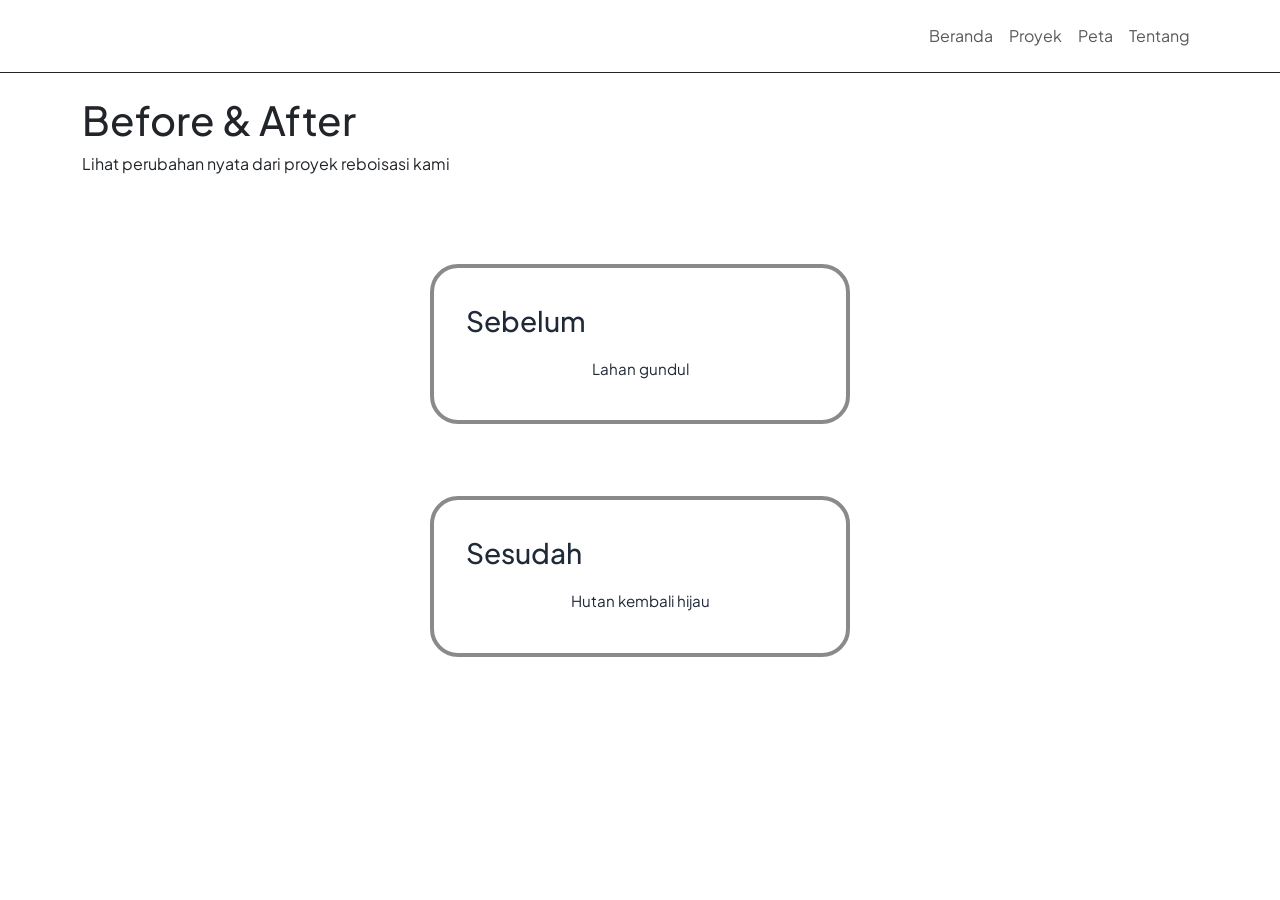
<file: before&after.html>
<!DOCTYPE html>
<html>
    <head>
        <meta charset="UTF-8"/>
        <meta name="viewport" content="width=device-width, initial-scale=1.0"/>
        <link href="https://cdn.jsdelivr.net/npm/bootstrap@5.3.8/dist/css/bootstrap.min.css" rel="stylesheet" integrity="sha384-sRIl4kxILFvY47J16cr9ZwB07vP4J8+LH7qKQnuqkuIAvNWLzeN8tE5YBujZqJLB" crossorigin="anonymous">
        <link rel="stylesheet" href="style.css">
        <title>Pohonin</title>
    </head>

    <body>
        <nav class="navbar navbar-expand-lg navbar-light fixed-top py-3 border-bottom border-dark border-1">
            <div class="container">
                <button
                    class="navbar-toggler"
                    type="button"
                    data-bs-toggle="collapse"
                    data-bs-target="#navbar-menu"
                    >
                    <span class="navbar-toggler-icon">

                    </span>
                </button>

                <div class="collapse navbar-collapse" id="navbar-menu">
                    <ul class="navbar-nav ms-auto">
                        <li class="nav-item">
                            <a href="" class="nav-link">Beranda</a>
                        </li>
                        <li class="nav-item">
                            <a href="" class="nav-link">Proyek</a>
                        </li>
                        <li class="nav-item">
                            <a href="" class="nav-link">Peta</a>
                        </li>
                        <li class="nav-item">
                            <a href="" class="nav-link">Tentang</a>
                        </li>
                    </ul>
                </div>
            </div>
        </nav>

        <section class="header  text-dark text-center text-sm-start pt-5 mt-5 border-dark">
            <div class="container">
                <div class="d-flex align-items-center">
                    <div class="box">
                        <h1>Before & After</h1>
                        <p>Lihat perubahan nyata dari proyek reboisasi kami</p>
                </div>
            </div>
        </section>

        <div class="before&after">
            <div class="before">

            </div>
            <div class="after">

            </div>
        </div>

        <div class="kotak">
            <h3>Sebelum</h3>
            <p>Lahan gundul</p>
        </div>
        <div class="kotak">
            <h3>Sesudah</h3>
            <p>Hutan kembali hijau</p>
        </div>

    </body>
</html>
</file>
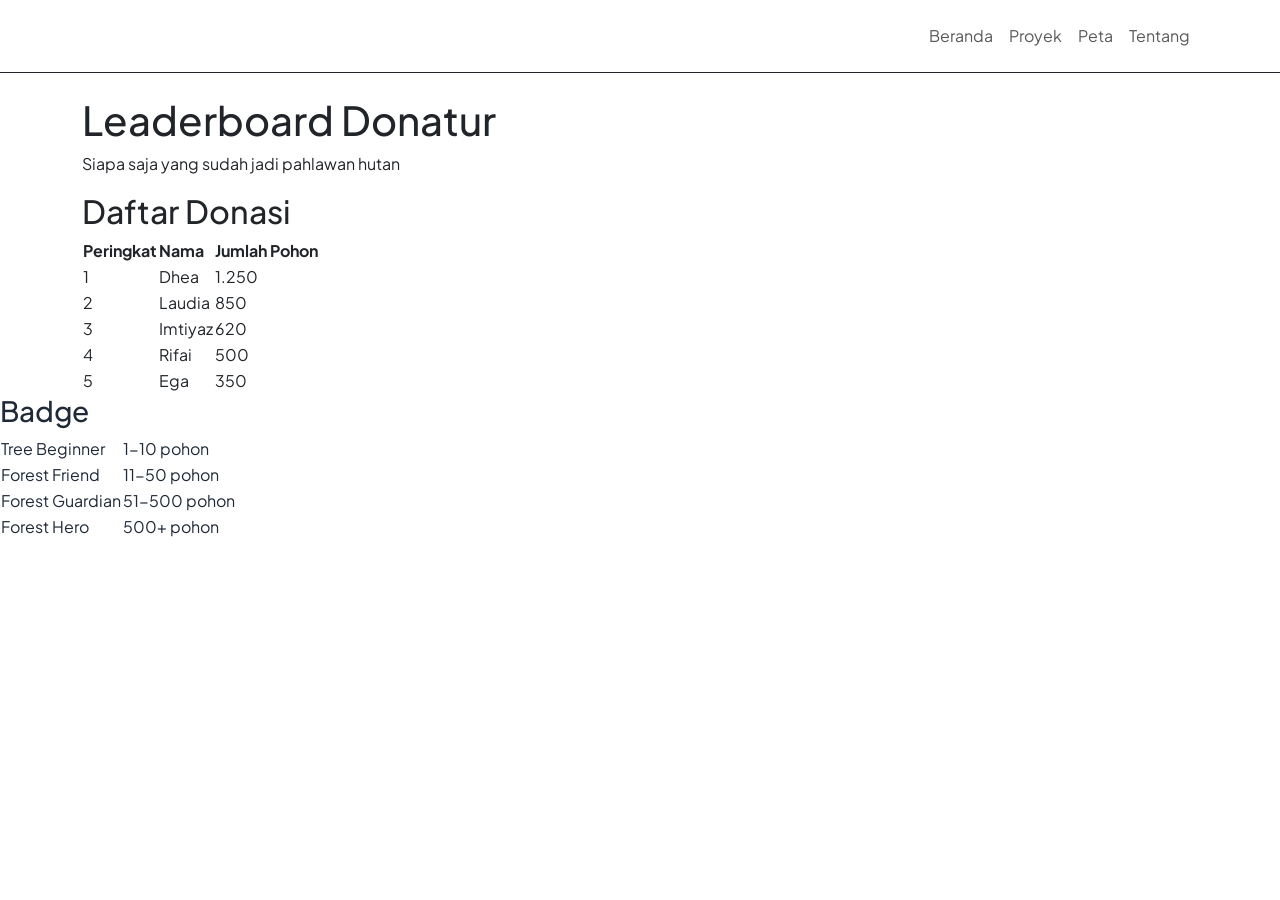
<file: leadboard.html>
<!DOCTYPE html>
<html>
    <head>
        <meta charset="UTF-8"/>
        <meta name="viewport" content="width=device-width, initial-scale=1.0"/>
        <link href="https://cdn.jsdelivr.net/npm/bootstrap@5.3.8/dist/css/bootstrap.min.css" rel="stylesheet" integrity="sha384-sRIl4kxILFvY47J16cr9ZwB07vP4J8+LH7qKQnuqkuIAvNWLzeN8tE5YBujZqJLB" crossorigin="anonymous">
        <link rel="stylesheet" href="style.css">
        <title>Pohonin</title>
    </head>

    <body>
        <nav class="navbar navbar-expand-lg navbar-light fixed-top py-3 border-bottom border-dark border-1">
            <div class="container">
                <button
                    class="navbar-toggler"
                    type="button"
                    data-bs-toggle="collapse"
                    data-bs-target="#navbar-menu"
                    >
                    <span class="navbar-toggler-icon">

                    </span>
                </button>

                <div class="collapse navbar-collapse" id="navbar-menu">
                    <ul class="navbar-nav ms-auto">
                        <li class="nav-item">
                            <a href="" class="nav-link">Beranda</a>
                        </li>
                        <li class="nav-item">
                            <a href="" class="nav-link">Proyek</a>
                        </li>
                        <li class="nav-item">
                            <a href="" class="nav-link">Peta</a>
                        </li>
                        <li class="nav-item">
                            <a href="" class="nav-link">Tentang</a>
                        </li>
                    </ul>
                </div>
            </div>
        </nav>

        <section class="header  text-dark text-center text-sm-start pt-5 mt-5 border-dark">
            <div class="container">
                <div class="d-flex align-items-center">
                    <div class="box">
                        <h1>Leaderboard Donatur</h1>
                        <p>Siapa saja yang sudah jadi pahlawan hutan</p>
                </div>
            </div>

        <h2>Daftar Donasi</h2>

        <table>
            <thead>
                <tr>
                    <th>Peringkat</th>
                    <th>Nama</th>
                    <th>Jumlah Pohon</th>
                </tr>
            </thead>

            <tbody>
                <tr>
                    <td>1</td>
                    <td>Dhea</td>
                    <td>1.250 </td>
                </tr>

                <tr>
                    <td>2</td>
                    <td>Laudia</td>
                    <td>850</td>
                </tr>

                <tr>
                    <td>3</td>
                    <td>Imtiyaz</td>
                    <td>620</td>
                </tr>

                <tr>
                    <td>4</td>
                    <td>Rifai</td>
                    <td>500</td>
                </tr>

                <tr>
                    <td>5</td>
                    <td>Ega</td>
                    <td>350</td>                   
                </tr>
            </tbody>
        </table>
        </section>

        <table>
            <h3>Badge</h3>
            <tbody>
                <tr>
                    <td>Tree Beginner </td>
                    <td>1-10 pohon</td>
                </tr>

                <tr>
                    <td>Forest Friend</td>
                    <td>11-50 pohon</td>
                </tr>

                <tr>
                    <td>Forest Guardian</td>
                    <td>51-500 pohon</td>
                </tr>

                <tr>
                    <td>Forest Hero</td>
                    <td>500+ pohon</td>                
                </tr>
            </tbody>
        </table>

    </body>
</html>
</file>
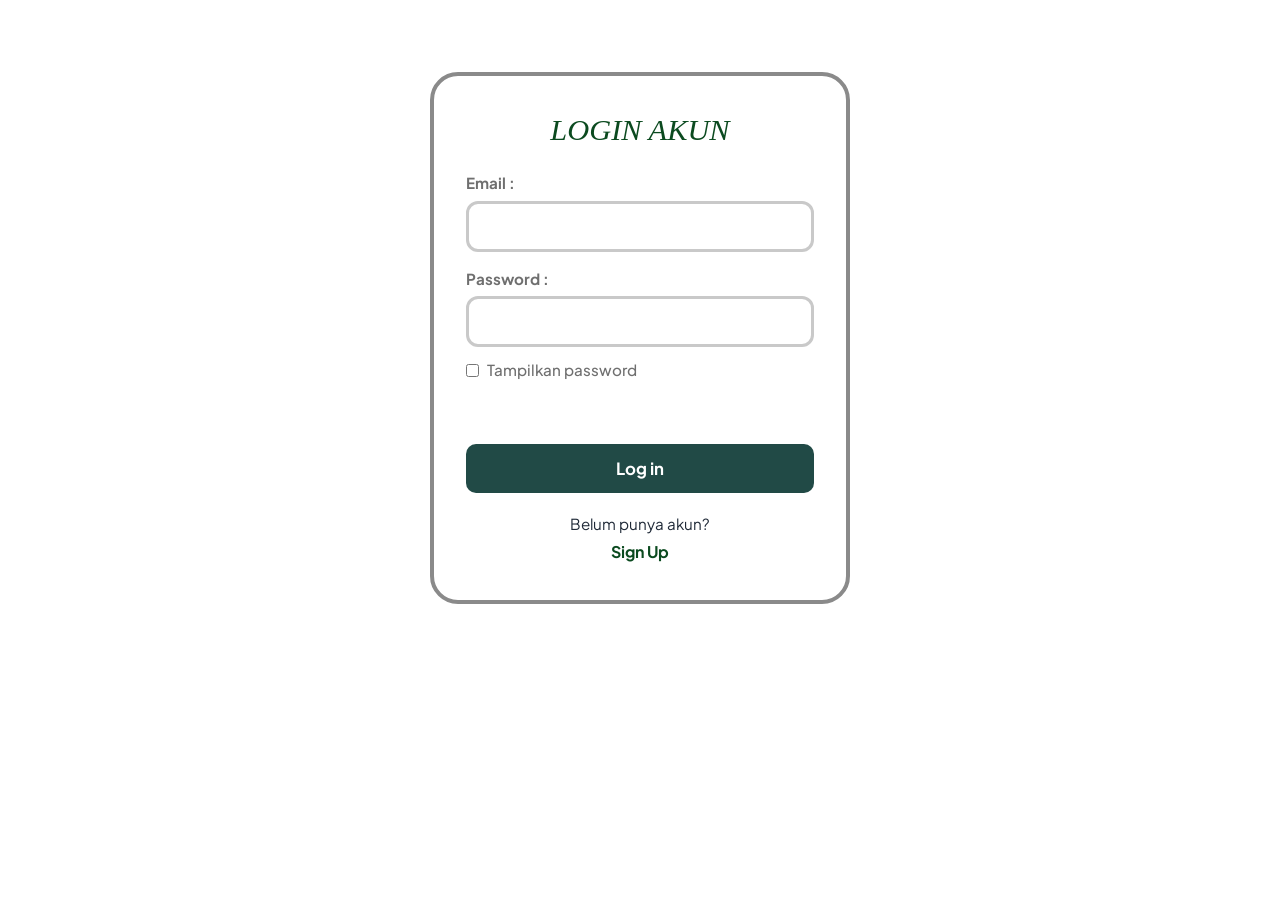
<file: Login.html>
<!DOCTYPE html>
<html lang="id">
    <head>
        <meta charset="UTF-8"/>
        <meta name="viewport" content="width=device-width, initial-scale=1.0"/>
        <link href="https://cdn.jsdelivr.net/npm/bootstrap@5.3.8/dist/css/bootstrap.min.css" rel="stylesheet" integrity="sha384-sRIl4kxILFvY47J16cr9ZwB07vP4J8+LH7qKQnuqkuIAvNWLzeN8tE5YBujZqJLB" crossorigin="anonymous">
        <link rel="stylesheet" href="style.css">
        <title>Login</title>
        <script src="js/auth.js"></script>
    </head>

    <body>
        <div class="kotak">
            <h1>LOGIN AKUN</h1>
            <form id="formLogin" novalidate>
                <label for="email">Email : </label>
                <input type="email" id="email" name="email" required>

                <label for="pw">Password : </label>
                <input type="password" id="pw" name="pw" required>
                <label class="lihat-pw"><input type="checkbox" id="lihatPw"> Tampilkan password</label>

                <p id="pesan" class="pesan-error"></p>
                <button type="submit" id="btnSubmit" class="button">Log in</button>
                <p>Belum punya akun?</p>
                <a href="Signup.html">Sign Up</a>
            </form>
        </div>
    </body>
</html>
</file>
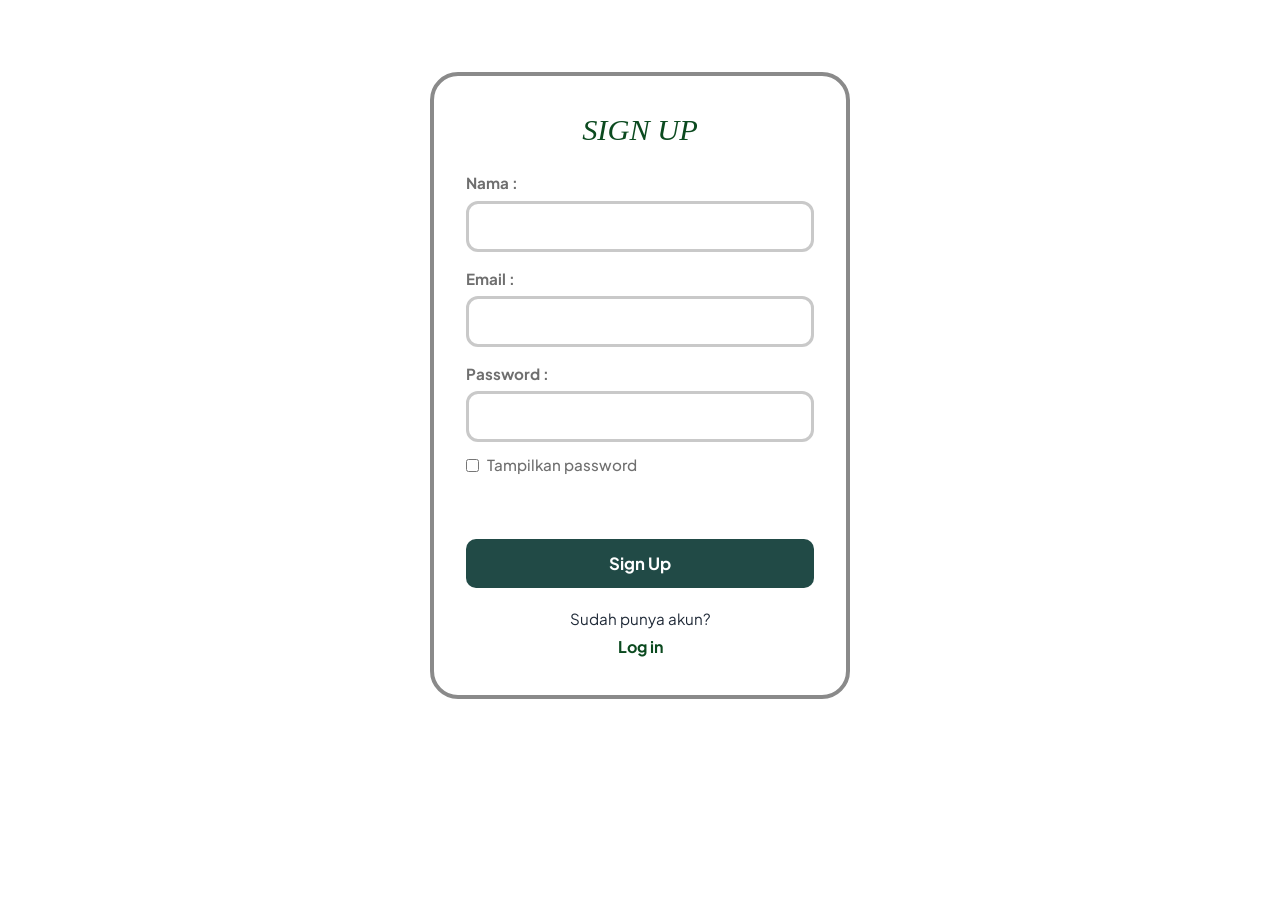
<file: Signup.html>
<!DOCTYPE html>
<html lang="id">
    <head>
        <meta charset="UTF-8"/>
        <meta name="viewport" content="width=device-width, initial-scale=1.0"/>
        <link href="https://cdn.jsdelivr.net/npm/bootstrap@5.3.8/dist/css/bootstrap.min.css" rel="stylesheet" integrity="sha384-sRIl4kxILFvY47J16cr9ZwB07vP4J8+LH7qKQnuqkuIAvNWLzeN8tE5YBujZqJLB" crossorigin="anonymous">
        <link rel="stylesheet" href="style.css">
        <title>Sign Up</title>
        <script src="js/auth.js"></script>
    </head>

    <body>
        <div class="kotak">
            <h1>SIGN UP</h1>
            <form id="formSignup" novalidate>
                <label for="nama">Nama : </label>
                <input type="text" id="nama" name="nama" required>

                <label for="email">Email : </label>
                <input type="email" id="email" name="email" required>

                <label for="pw">Password : </label>
                <input type="password" id="pw" name="pw" required>
                <label class="lihat-pw"><input type="checkbox" id="lihatPw"> Tampilkan password</label>

                <p id="pesan" class="pesan-error"></p>
                <button type="submit" id="btnSubmit" class="button">Sign Up</button>
                <p>Sudah punya akun?</p>
                <a href="Login.html">Log in</a>
            </form>
        </div>
    </body>
</html>
</file>
<file: style.css>
/* ==========================================================
   style.css - file pusat. Isinya hanya daftar file CSS di folder css/.
   Urutan import penting: base dulu, lalu layout, komponen, halaman.
   ========================================================== */

@import url("css/base.css");
@import url("css/layout.css");
@import url("css/komponen.css");
@import url("css/header.css");
@import url("css/hero.css");
@import url("css/statistik.css");
@import url("css/proyek.css");
@import url("css/footer.css");
@import url("css/auth.css");
@import url("css/donasi.css");
</file>
